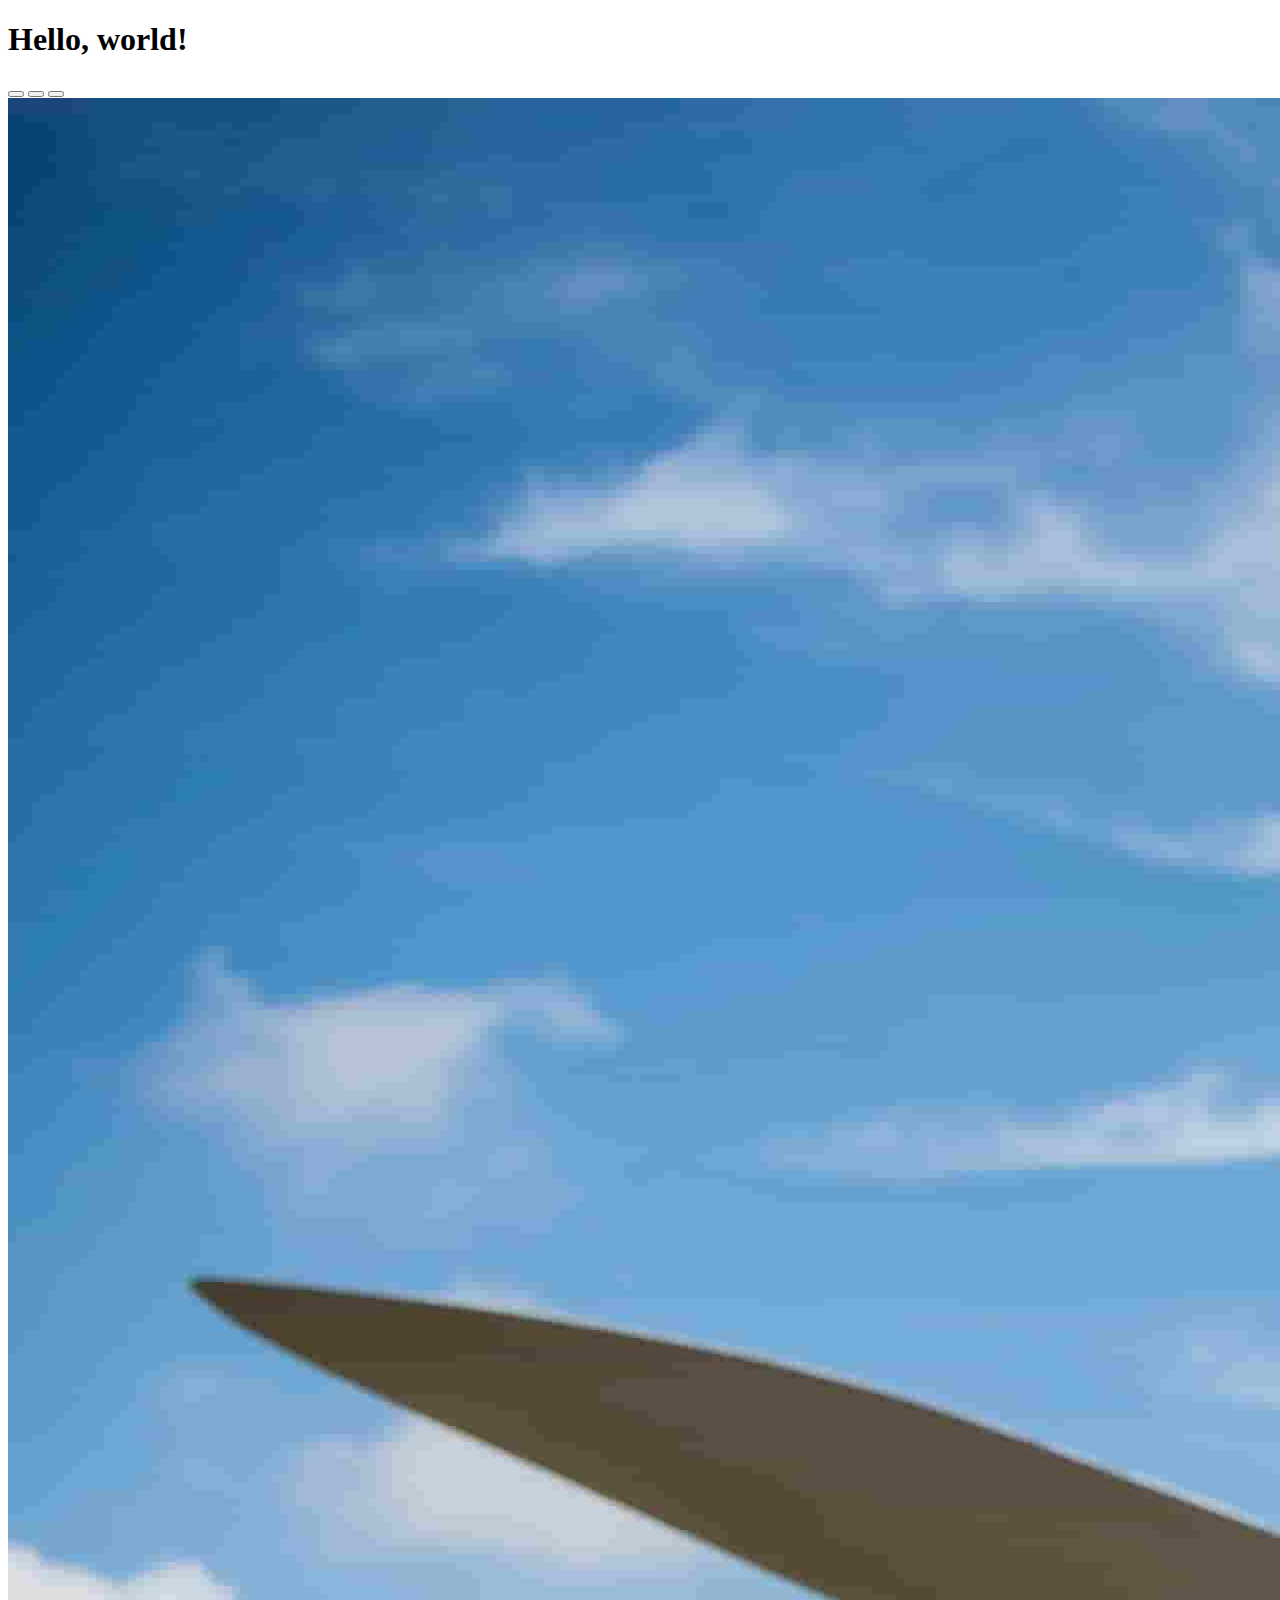
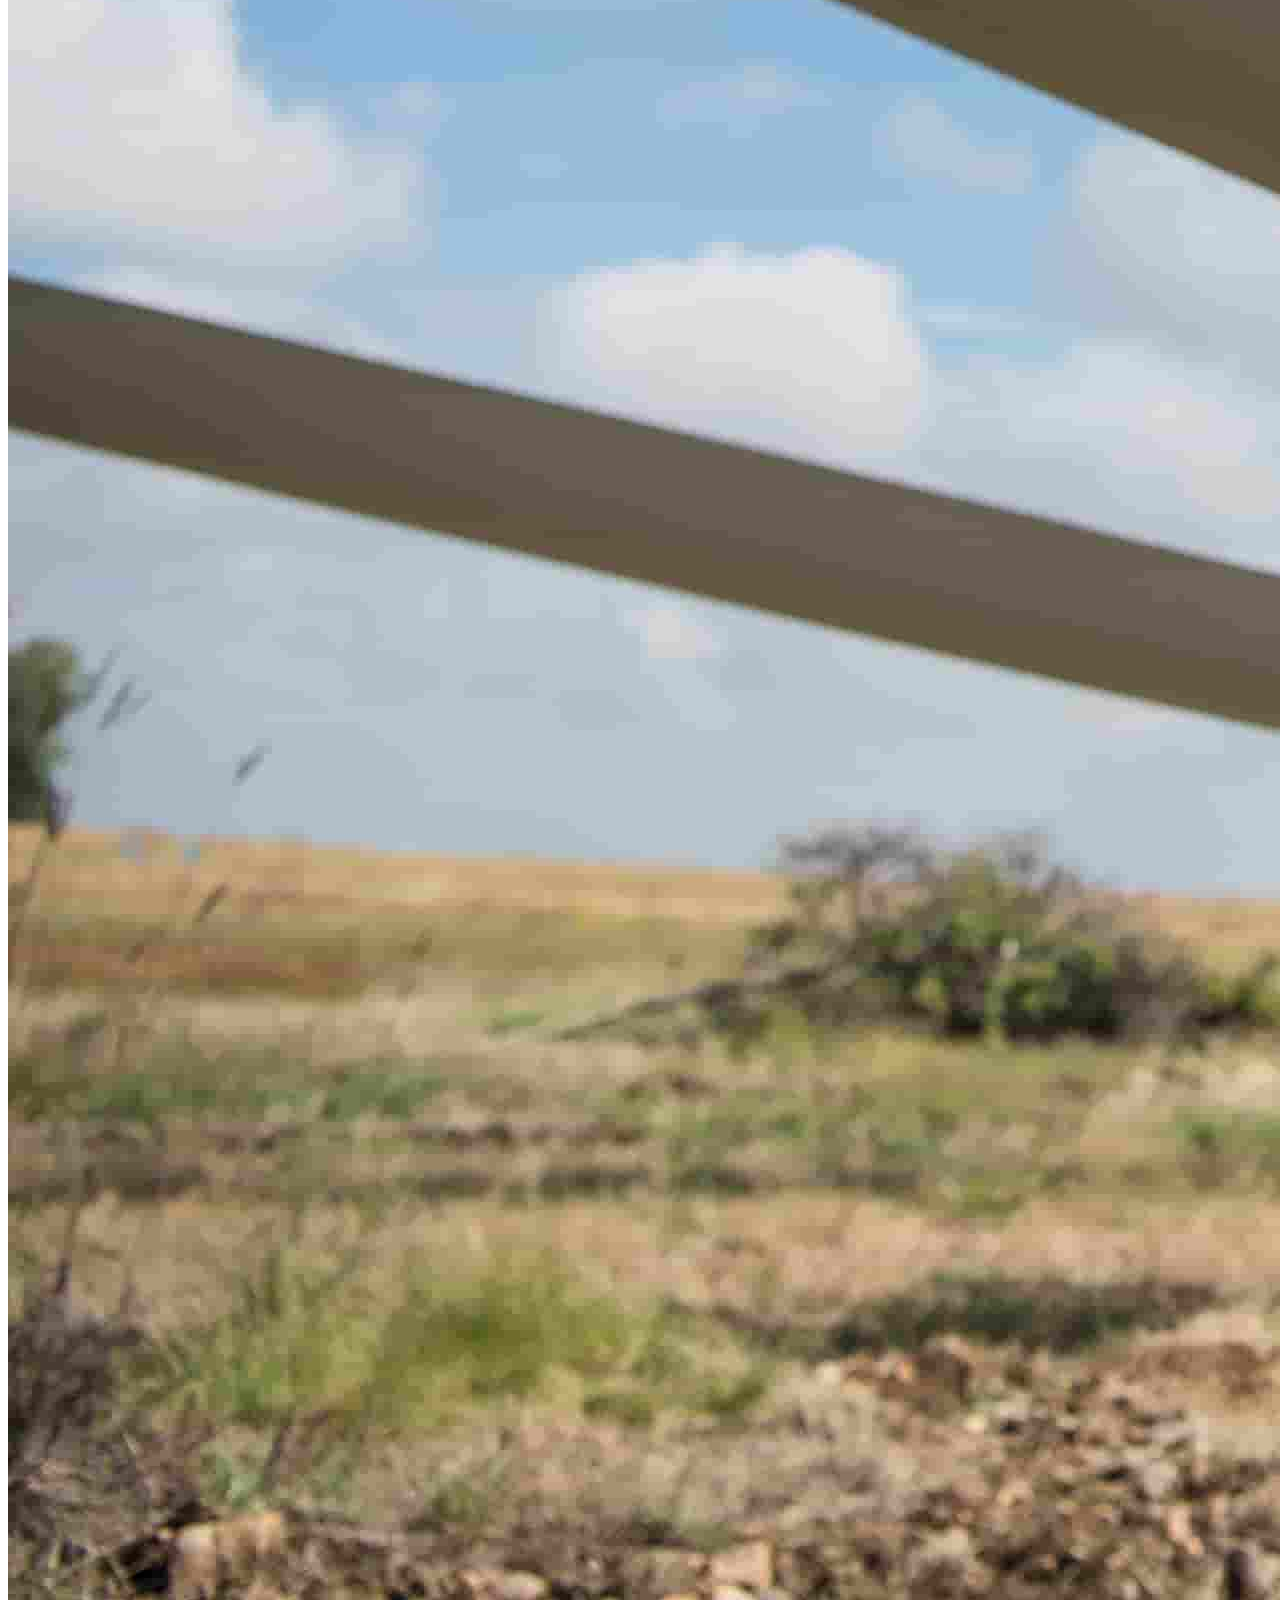
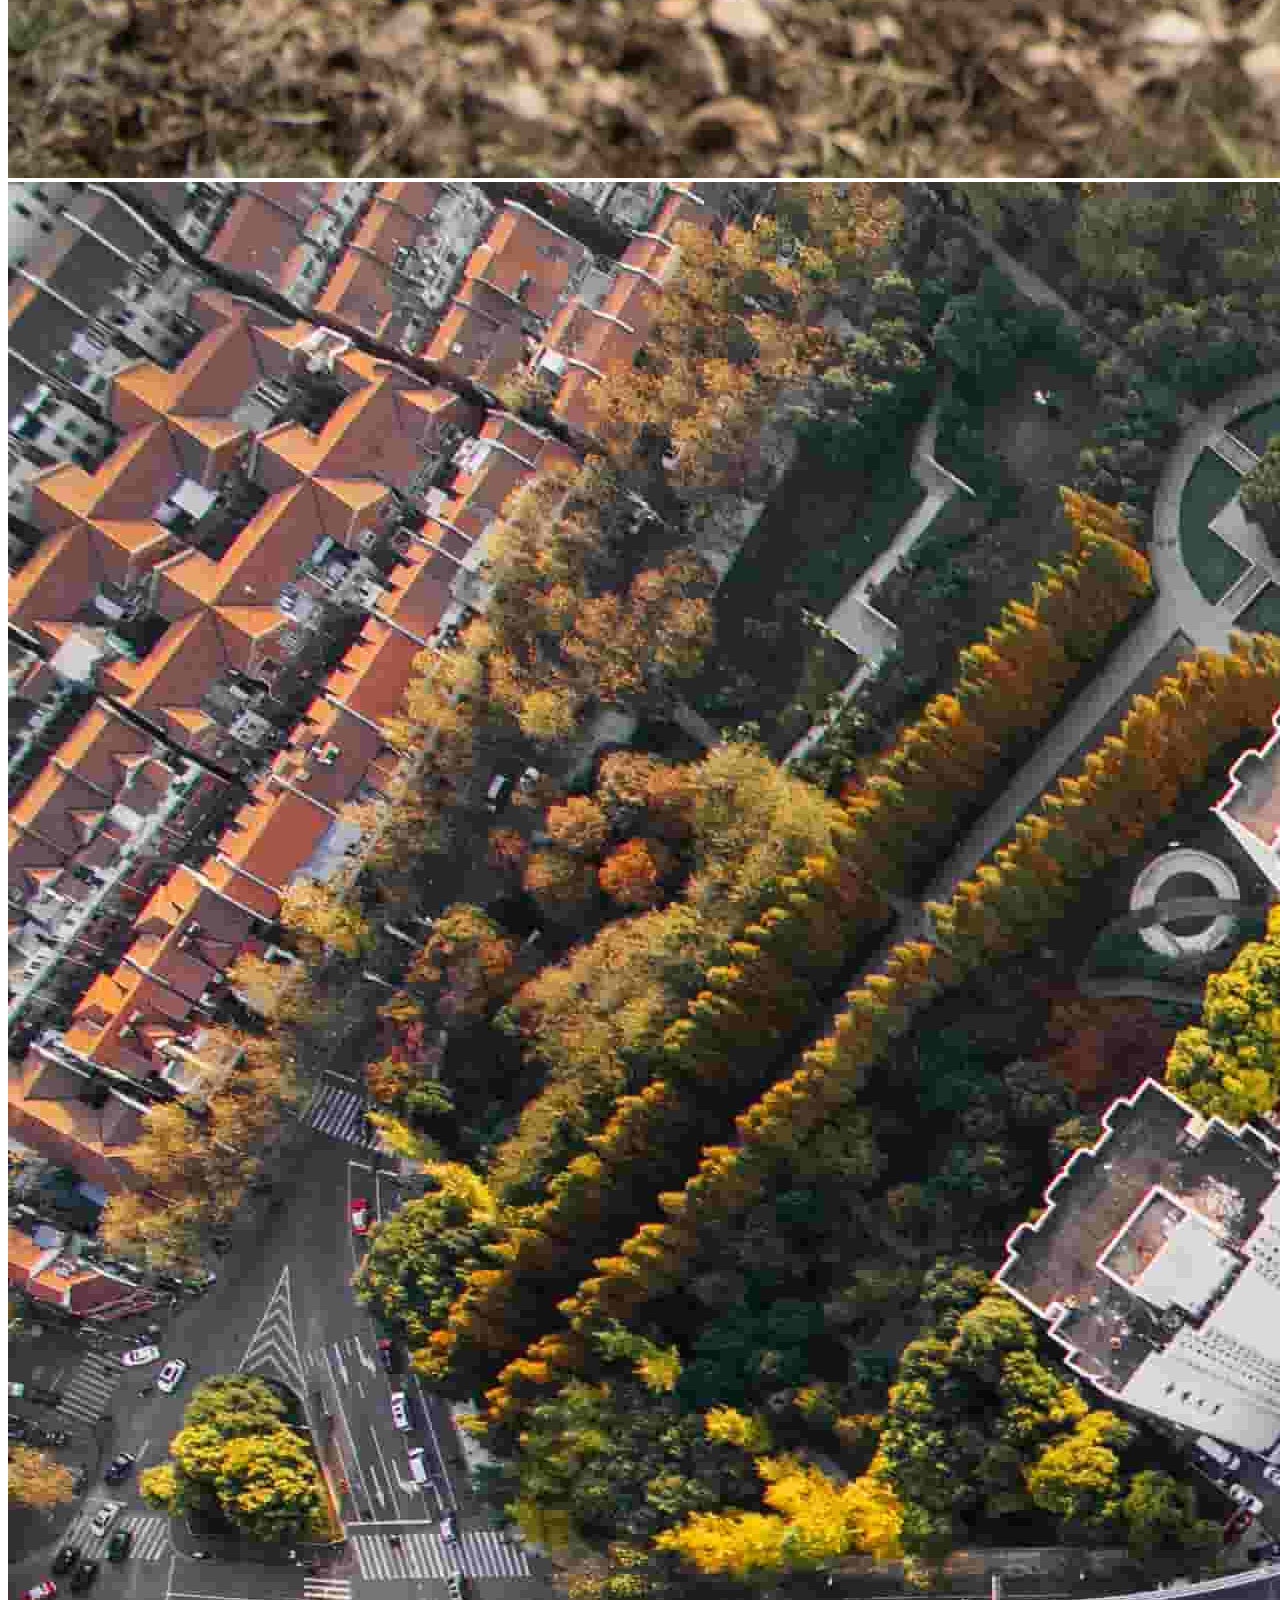
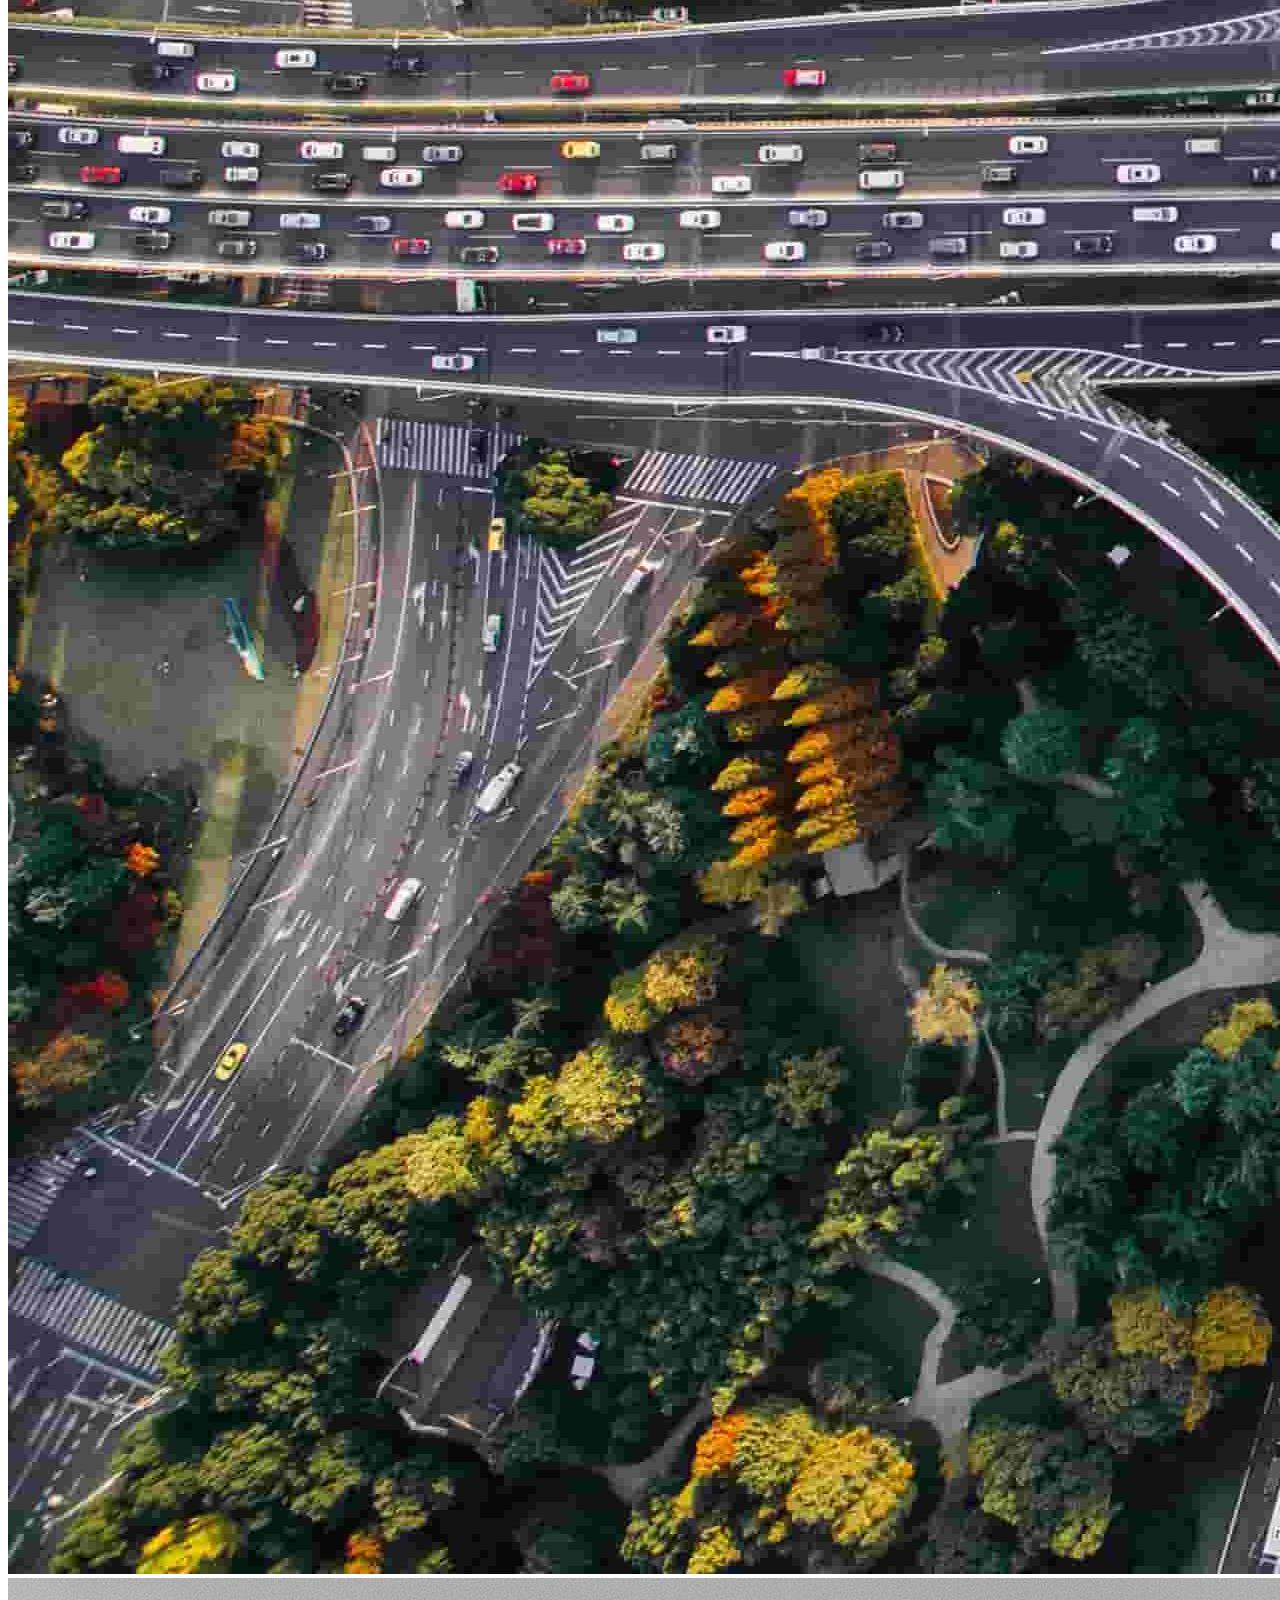
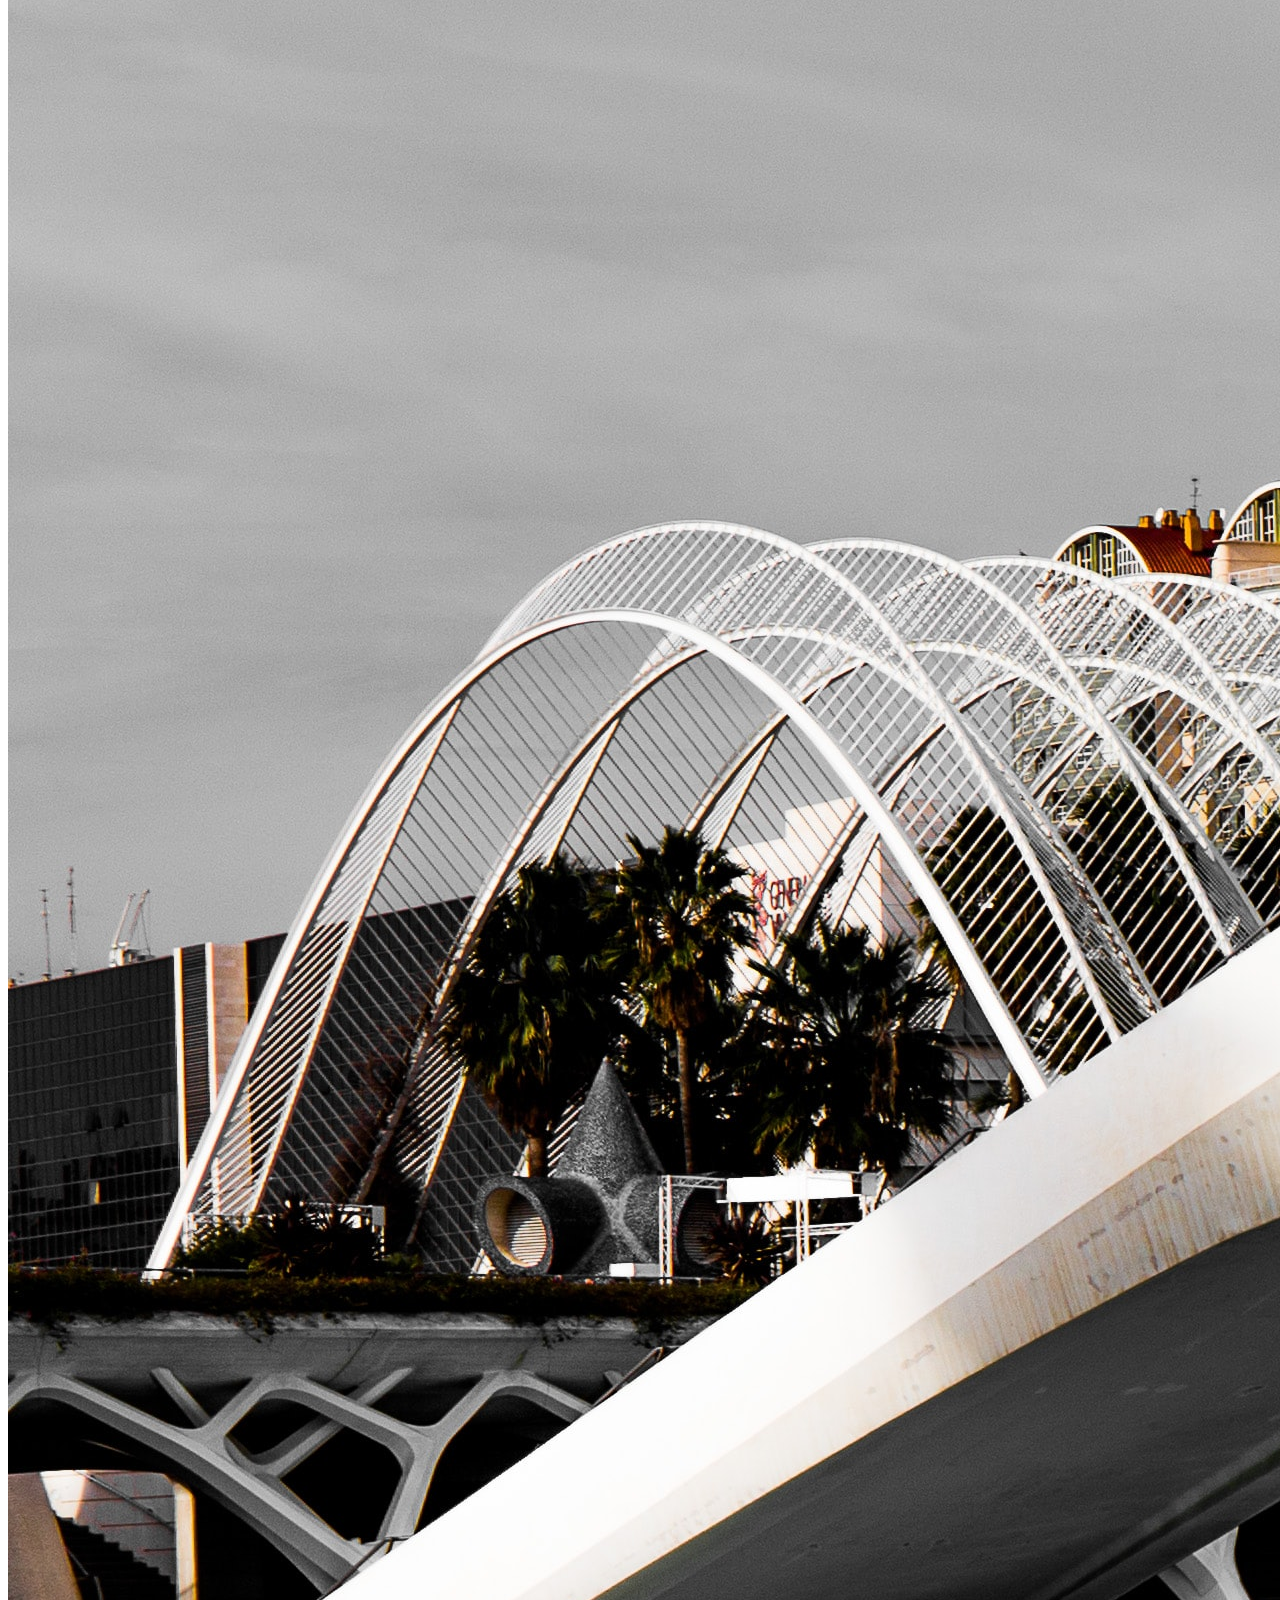
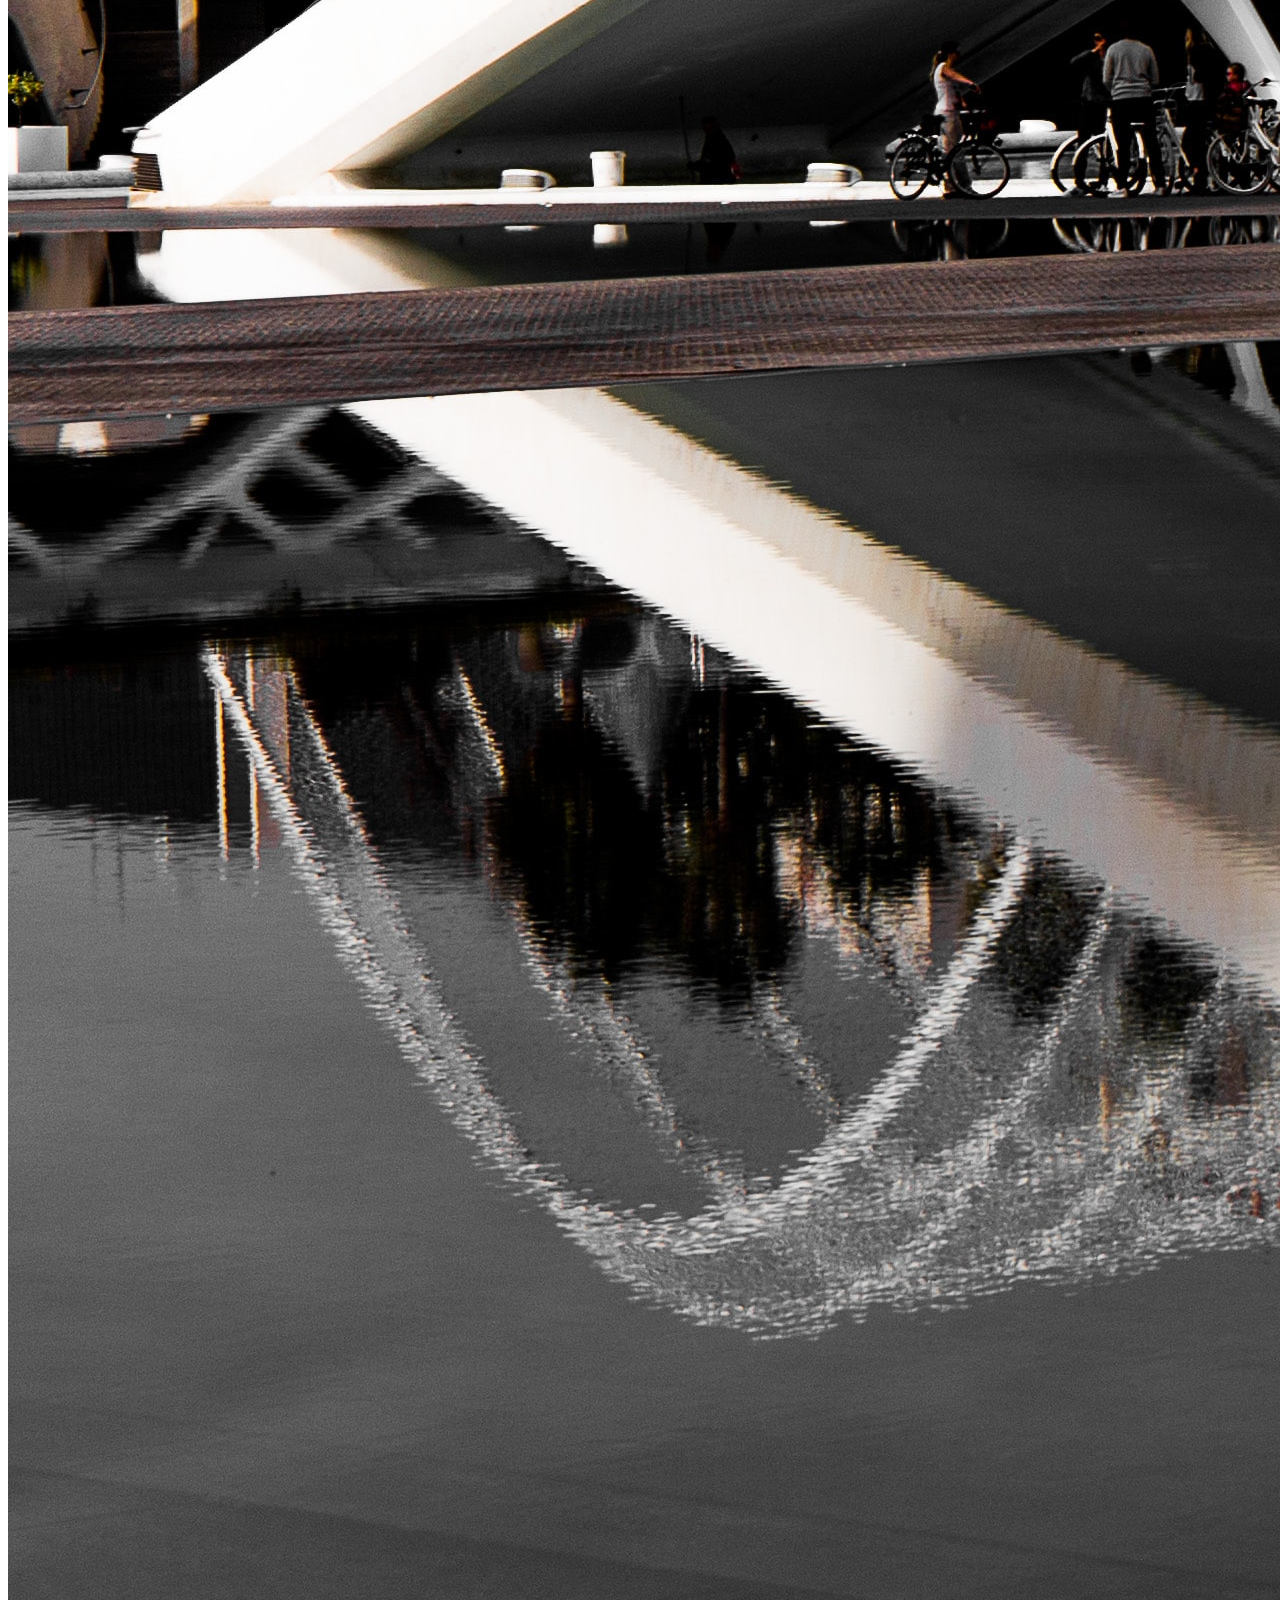
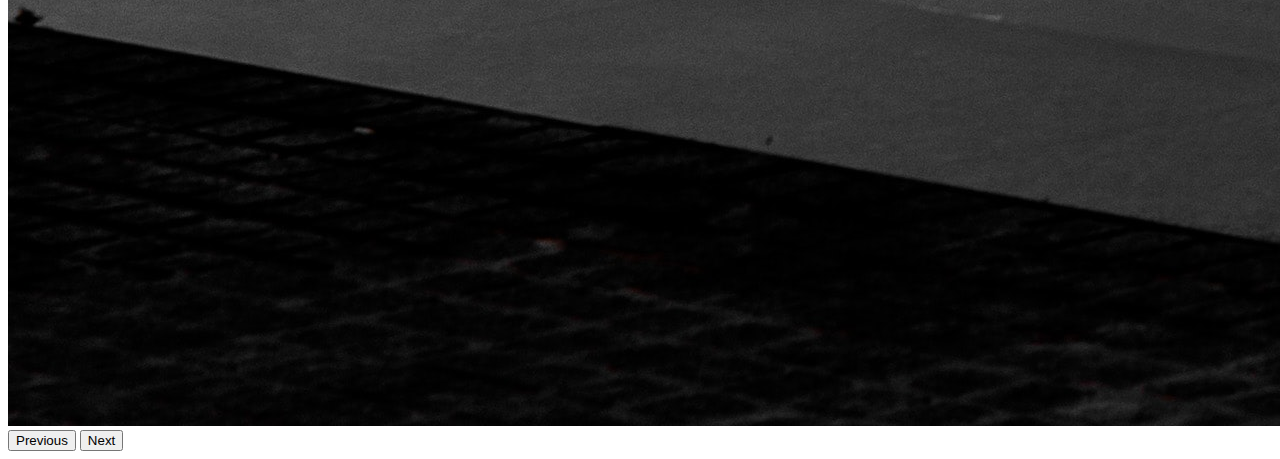
<file: test.html>
<!doctype html>
<html lang="en">
  <head>
    <!-- Required meta tags -->
    <meta charset="utf-8">
    <meta name="viewport" content="width=device-width, initial-scale=1">

    <!-- Bootstrap CSS -->
    <link href="https://cdn.jsdelivr.net/npm/bootstrap@5.1.3/dist/css/bootstrap.min.css" rel="stylesheet" integrity="sha384-1BmE4kWBq78iYhFldvKuhfTAU6auU8tT94WrHftjDbrCEXSU1oBoqyl2QvZ6jIW3" crossorigin="anonymous">

    <title>Hello, world!</title>
  </head>
  <body>
    <h1>Hello, world!</h1>

    <div id="carouselExampleIndicators" class="carousel slide" data-bs-ride="carousel">
        <div class="carousel-indicators">
          <button type="button" data-bs-target="#carouselExampleIndicators" data-bs-slide-to="0" class="active" aria-current="true" aria-label="Slide 1"></button>
          <button type="button" data-bs-target="#carouselExampleIndicators" data-bs-slide-to="1" aria-label="Slide 2"></button>
          <button type="button" data-bs-target="#carouselExampleIndicators" data-bs-slide-to="2" aria-label="Slide 3"></button>
        </div>
        <div class="carousel-inner">
          <div class="carousel-item active">
            <img src="/architets images/science-in-hd-IU10leGdwxg-unsplash.jpg" class="d-block w-100" alt="...">
          </div>
          <div class="carousel-item">
            <img src="denys-nevozhai-7nrsVjvALnA-unsplash-min.jpg" class="d-block w-100" alt="...">
          </div>
          <div class="carousel-item">
            <img src="/HOME_PAGE_IMAGES/marc-st-5MWLHgzS6rs-unsplash.jpg" class="d-block w-100" alt="...">
          </div>
        </div>
        <button class="carousel-control-prev" type="button" data-bs-target="#carouselExampleIndicators" data-bs-slide="prev">
          <span class="carousel-control-prev-icon" aria-hidden="true"></span>
          <span class="visually-hidden">Previous</span>
        </button>
        <button class="carousel-control-next" type="button" data-bs-target="#carouselExampleIndicators" data-bs-slide="next">
          <span class="carousel-control-next-icon" aria-hidden="true"></span>
          <span class="visually-hidden">Next</span>
        </button>
      </div>

    <!-- Optional JavaScript; choose one of the two! -->

    <!-- Option 1: Bootstrap Bundle with Popper -->
    <script src="https://cdn.jsdelivr.net/npm/bootstrap@5.1.3/dist/js/bootstrap.bundle.min.js" integrity="sha384-ka7Sk0Gln4gmtz2MlQnikT1wXgYsOg+OMhuP+IlRH9sENBO0LRn5q+8nbTov4+1p" crossorigin="anonymous"></script>

    <!-- Option 2: Separate Popper and Bootstrap JS -->
    
    <!-- <script src="https://cdn.jsdelivr.net/npm/@popperjs/core@2.10.2/dist/umd/popper.min.js" integrity="sha384-7+zCNj/IqJ95wo16oMtfsKbZ9ccEh31eOz1HGyDuCQ6wgnyJNSYdrPa03rtR1zdB" crossorigin="anonymous"></script>
    <script src="https://cdn.jsdelivr.net/npm/bootstrap@5.1.3/dist/js/bootstrap.min.js" integrity="sha384-QJHtvGhmr9XOIpI6YVutG+2QOK9T+ZnN4kzFN1RtK3zEFEIsxhlmWl5/YESvpZ13" crossorigin="anonymous"></script> -->
   
  </body>
</html>
</file>
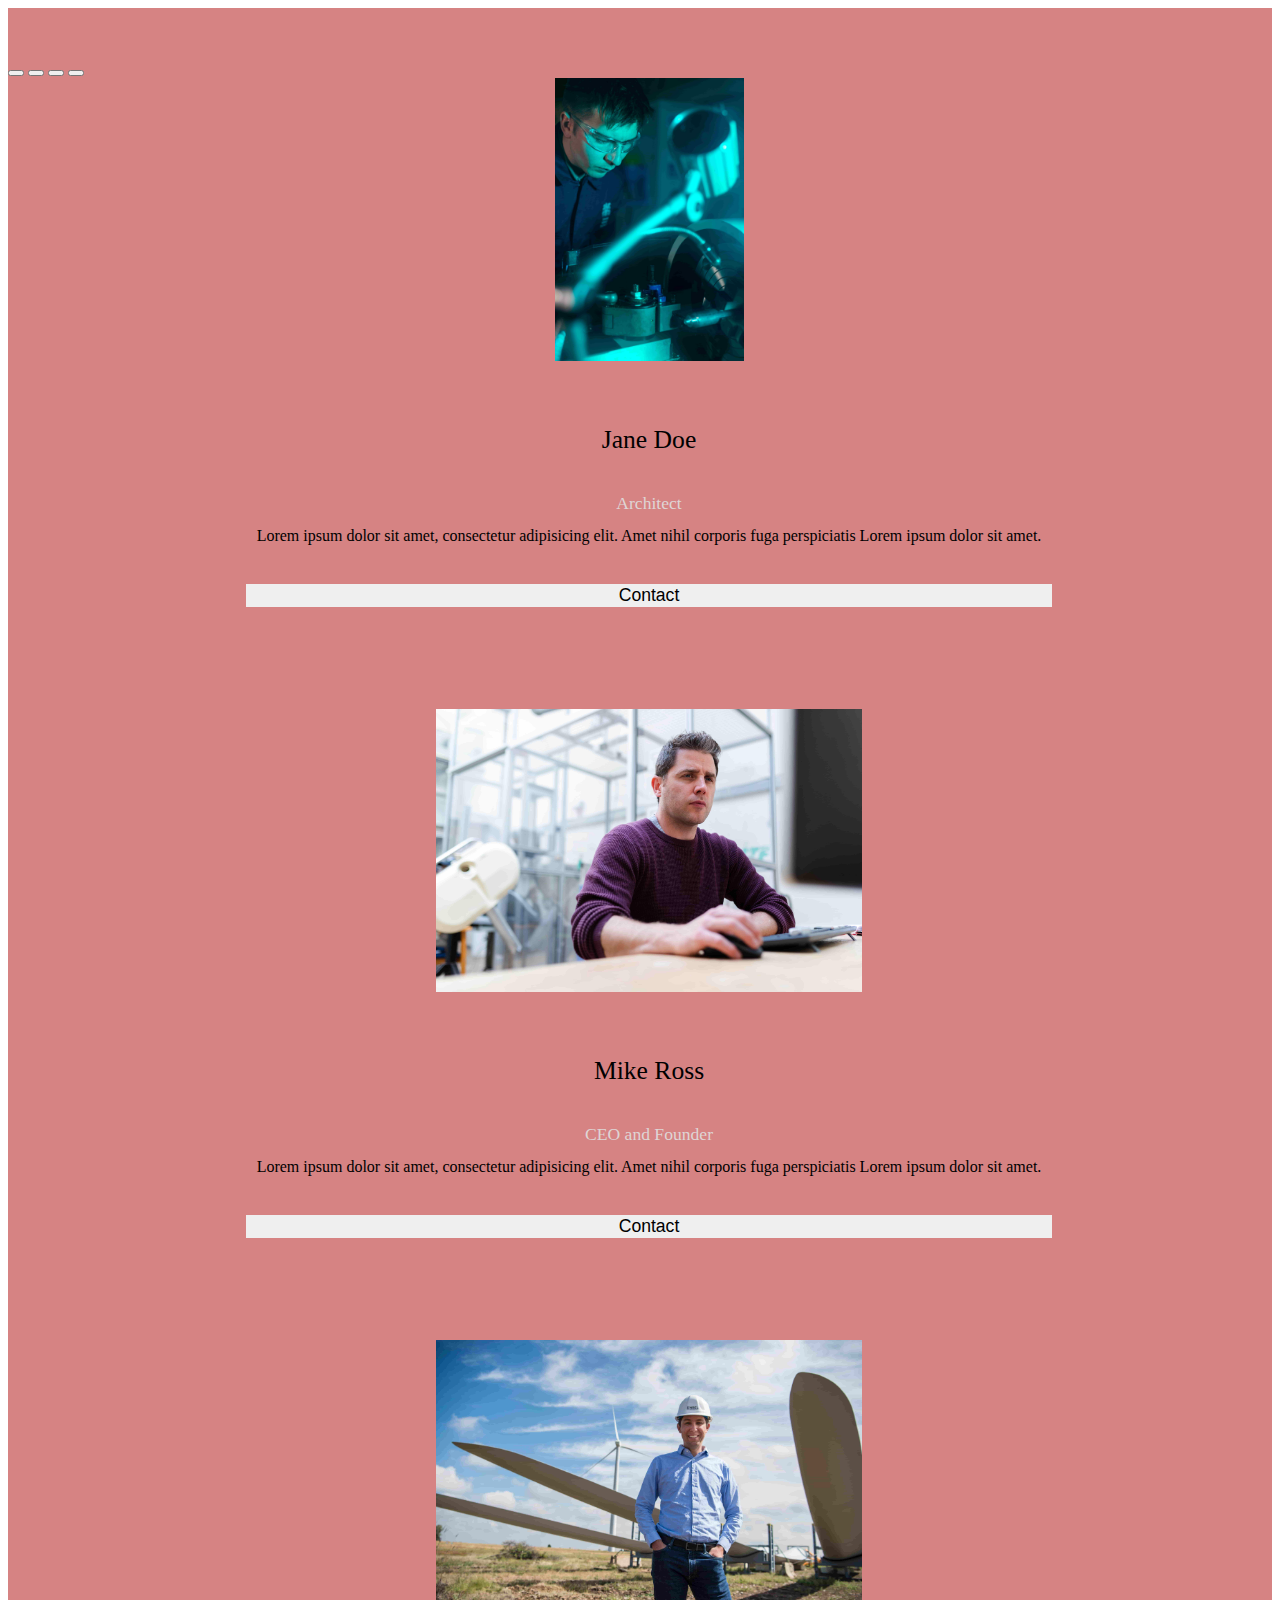
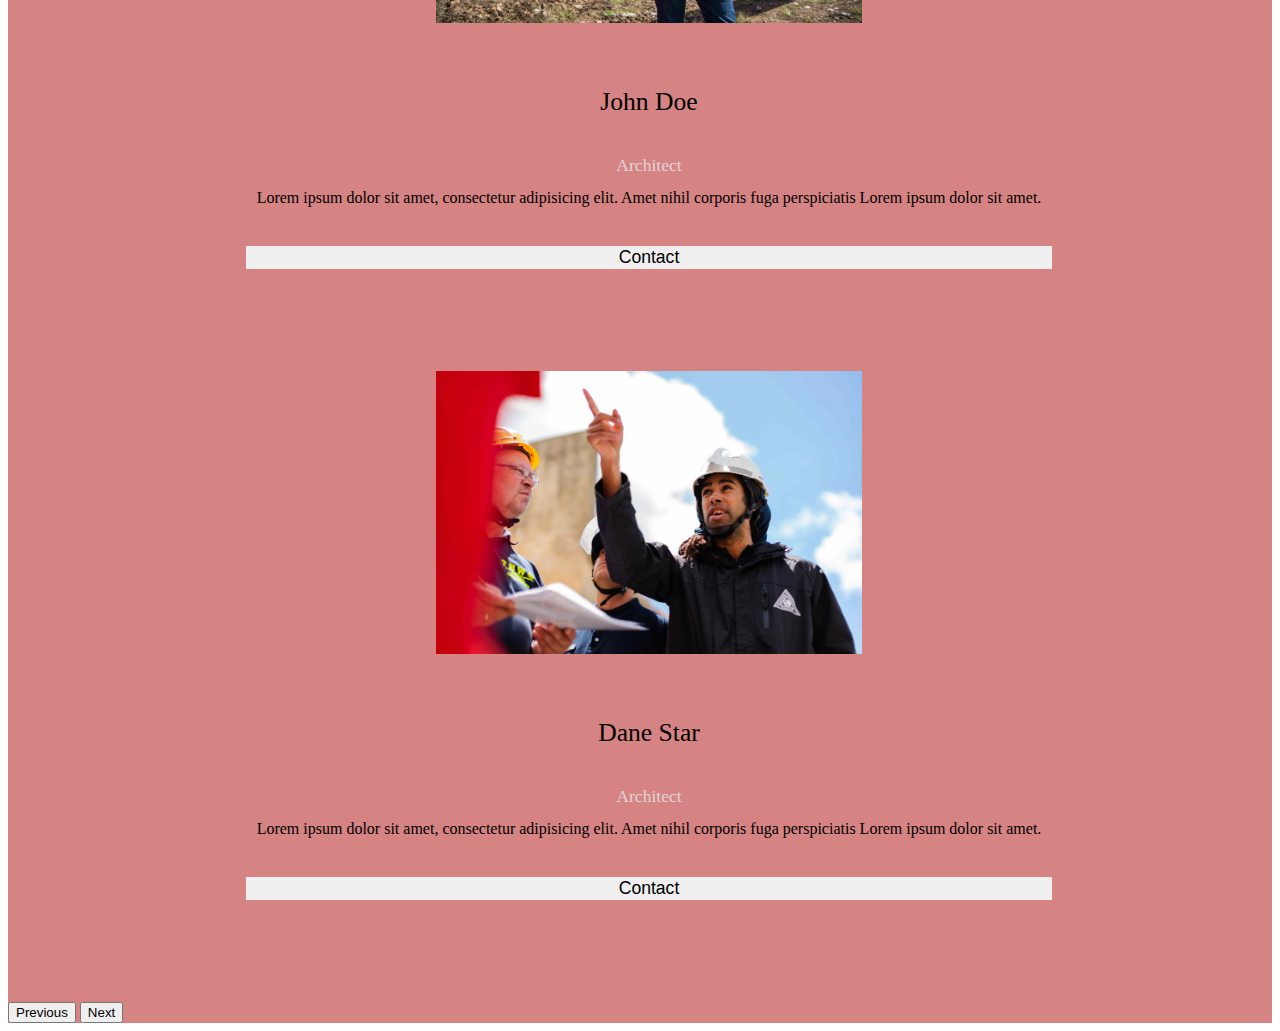
<file: test2.html>
<!DOCTYPE html>
<html lang="en">
<head>
    <meta charset="UTF-8">
    <meta http-equiv="X-UA-Compatible" content="IE=edge">
    <meta name="viewport" content="width=device-width, initial-scale=1.0">
    <title>Document</title>
    <link rel="stylesheet" href="test2.css">
    <link href="https://cdn.jsdelivr.net/npm/bootstrap@5.1.3/dist/css/bootstrap.min.css" rel="stylesheet" integrity="sha384-1BmE4kWBq78iYhFldvKuhfTAU6auU8tT94WrHftjDbrCEXSU1oBoqyl2QvZ6jIW3" crossorigin="anonymous">
</head>
<body>
    <div class="about2">
      <div id="carouselExampleIndicators" class="carousel slide" data-bs-ride="carousel">
          <div class="carousel-indicators">
            <button type="button" data-bs-target="#carouselExampleIndicators" data-bs-slide-to="0" class="active" aria-current="true" aria-label="Slide 1"></button>
            <button type="button" data-bs-target="#carouselExampleIndicators" data-bs-slide-to="1" aria-label="Slide 2"></button>
            <button type="button" data-bs-target="#carouselExampleIndicators" data-bs-slide-to="2" aria-label="Slide 3"></button>
            <button type="button" data-bs-target="#carouselExampleIndicators" data-bs-slide-to="3" aria-label="Slide 4"></button>
          </div>
          <div class="carousel-inner">
            <div class="carousel-item active">
              <div class="image2">
                  <img src="architets images/thisisengineering-raeng--RFVw0jMyM4-unsplash.jpg">
                  <div class="text-arch">Jane Doe</div>
                  <div class="ceo">Architect</div>
                  <div class="description">Lorem ipsum dolor sit amet, consectetur adipisicing elit. Amet nihil corporis
                      fuga
                      perspiciatis Lorem ipsum dolor sit amet.</div>
                  <div class="btn">
                      <input type="button" value="Contact">
                  </div>
              </div>
            </div>
            <div class="carousel-item">
              <div class="image2"><img src="architets images/thisisengineering-raeng-1oYSrlQrpY4-unsplash (1).jpg" alt="">
                <div class="text-arch">Mike Ross</div>
                <div class="ceo">CEO and Founder</div>
                <div class="description">Lorem ipsum dolor sit amet, consectetur adipisicing elit. Amet nihil corporis
                    fuga
                    perspiciatis Lorem ipsum dolor sit amet.</div>
                <div class="btn">
                    <input type="button" value="Contact">
                </div>
            </div>
            </div>
            <div class="carousel-item">
              <div class="image2"><img src="architets images/science-in-hd-IU10leGdwxg-unsplash.jpg" alt="">
                <div class="text-arch">John Doe</div>
                <div class="ceo">Architect</div>
                <div class="description">Lorem ipsum dolor sit amet, consectetur adipisicing elit. Amet nihil corporis
                    fuga
                    perspiciatis Lorem ipsum dolor sit amet.</div>
                <div class="btn">
                    <input type="button" value="Contact">
                </div>
            </div>
            </div>
            <div class="carousel-item">
              <div class="image2"><img src="architets images/thisisengineering-raeng-vEoMKBdUIzs-unsplash.jpg" alt="">
                <div class="text-arch">Dane Star</div>
                <div class="ceo">Architect</div>
                <div class="description">Lorem ipsum dolor sit amet, consectetur adipisicing elit. Amet nihil corporis
                    fuga
                    perspiciatis Lorem ipsum dolor sit amet.</div>
                <div class="btn">
                    <input type="button" value="Contact">
                </div>
            </div>
            </div>
          </div>
          <button class="carousel-control-prev" type="button" data-bs-target="#carouselExampleIndicators" data-bs-slide="prev">
            <span class="carousel-control-prev-icon" aria-hidden="true"></span>
            <span class="visually-hidden">Previous</span>
          </button>
          <button class="carousel-control-next" type="button" data-bs-target="#carouselExampleIndicators" data-bs-slide="next">
            <span class="carousel-control-next-icon" aria-hidden="true"></span>
            <span class="visually-hidden">Next</span>
          </button>
        </div>
    </div>

      <script src="https://cdn.jsdelivr.net/npm/bootstrap@5.1.3/dist/js/bootstrap.bundle.min.js" integrity="sha384-ka7Sk0Gln4gmtz2MlQnikT1wXgYsOg+OMhuP+IlRH9sENBO0LRn5q+8nbTov4+1p" crossorigin="anonymous"></script>
</body>
</html>
</file>
<file: test2.css>
.about2{
    background-color:rgb(214, 131, 131);
    padding-top: 4%;
}
.image2{

    height: 70vh;
    width: 100vw;
    display: flex;
    flex-direction: column;
    margin: 1px;
    align-items: center;

}
.image2 img{
    height: 45%;
    max-width: 70%; 
    /* border: 3px solid black; */
}

.text-arch{
    position: relative;
    /* left: -.5em; */
    font-size: 1.6rem; 
     color:black;
     margin: 2%;
     margin-top: 5%;
     /* padding-left:.4em ;padding-top: .5em; */
}
.ceo{
    /* position: absolute; */
    /* top:55%;left:.5em; */
    font-size: 1.1rem;
    color: rgb(223, 213, 213);
    margin: 1%;
}
.btn{
    margin-inline: auto;
    margin-bottom: 9%;
    width: 63%;
    /* height: 2.1em; */

}
.btn input{
    /* position: absolute;top: 85%;left:.5em; */
    font-size: 1.1rem;color: rgb(204, 168, 168);
    color: black;
    width: 100%;
    font-weight: 400;border: 0px;
}
.btn input:hover{
    font-weight: 800;cursor: pointer;background-color: rgb(206, 214, 221);
}
.description{
    width:80%; 
    margin-bottom: 3%;
    text-align: center;
}
</file>
